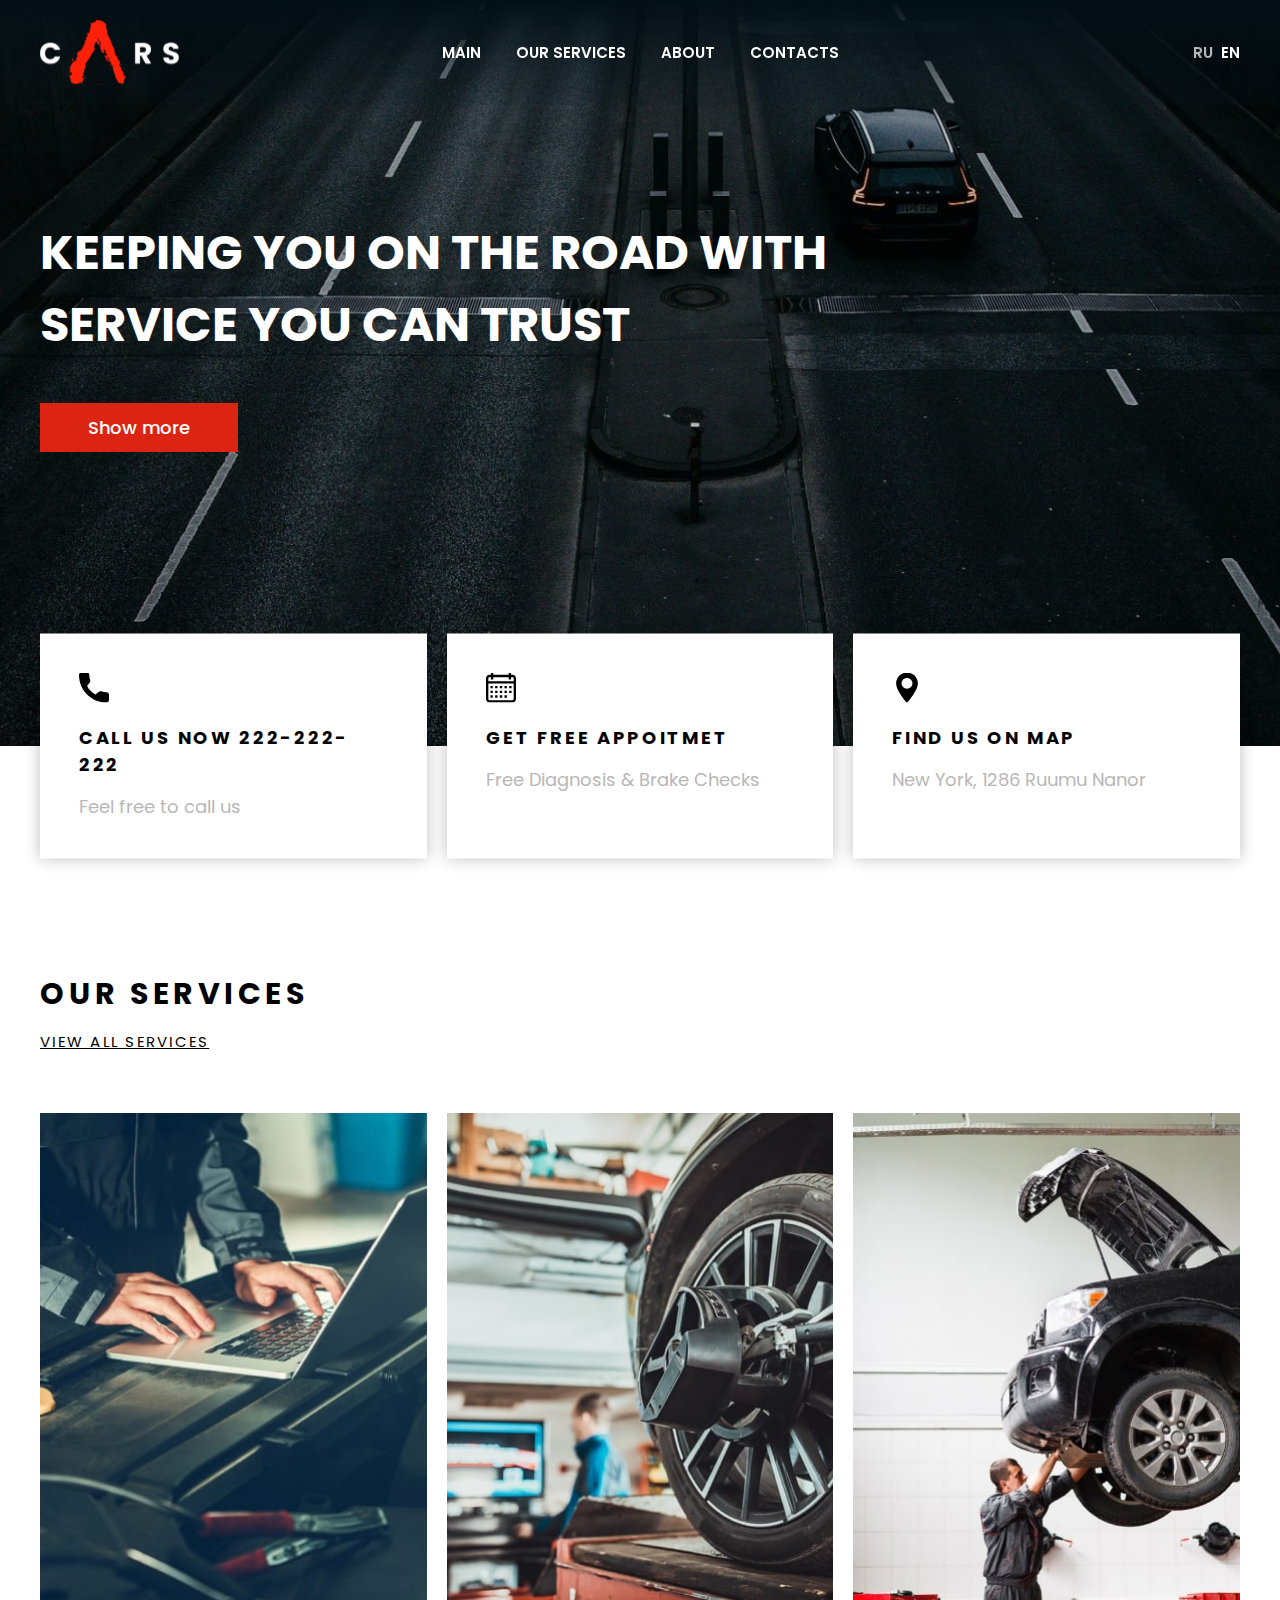
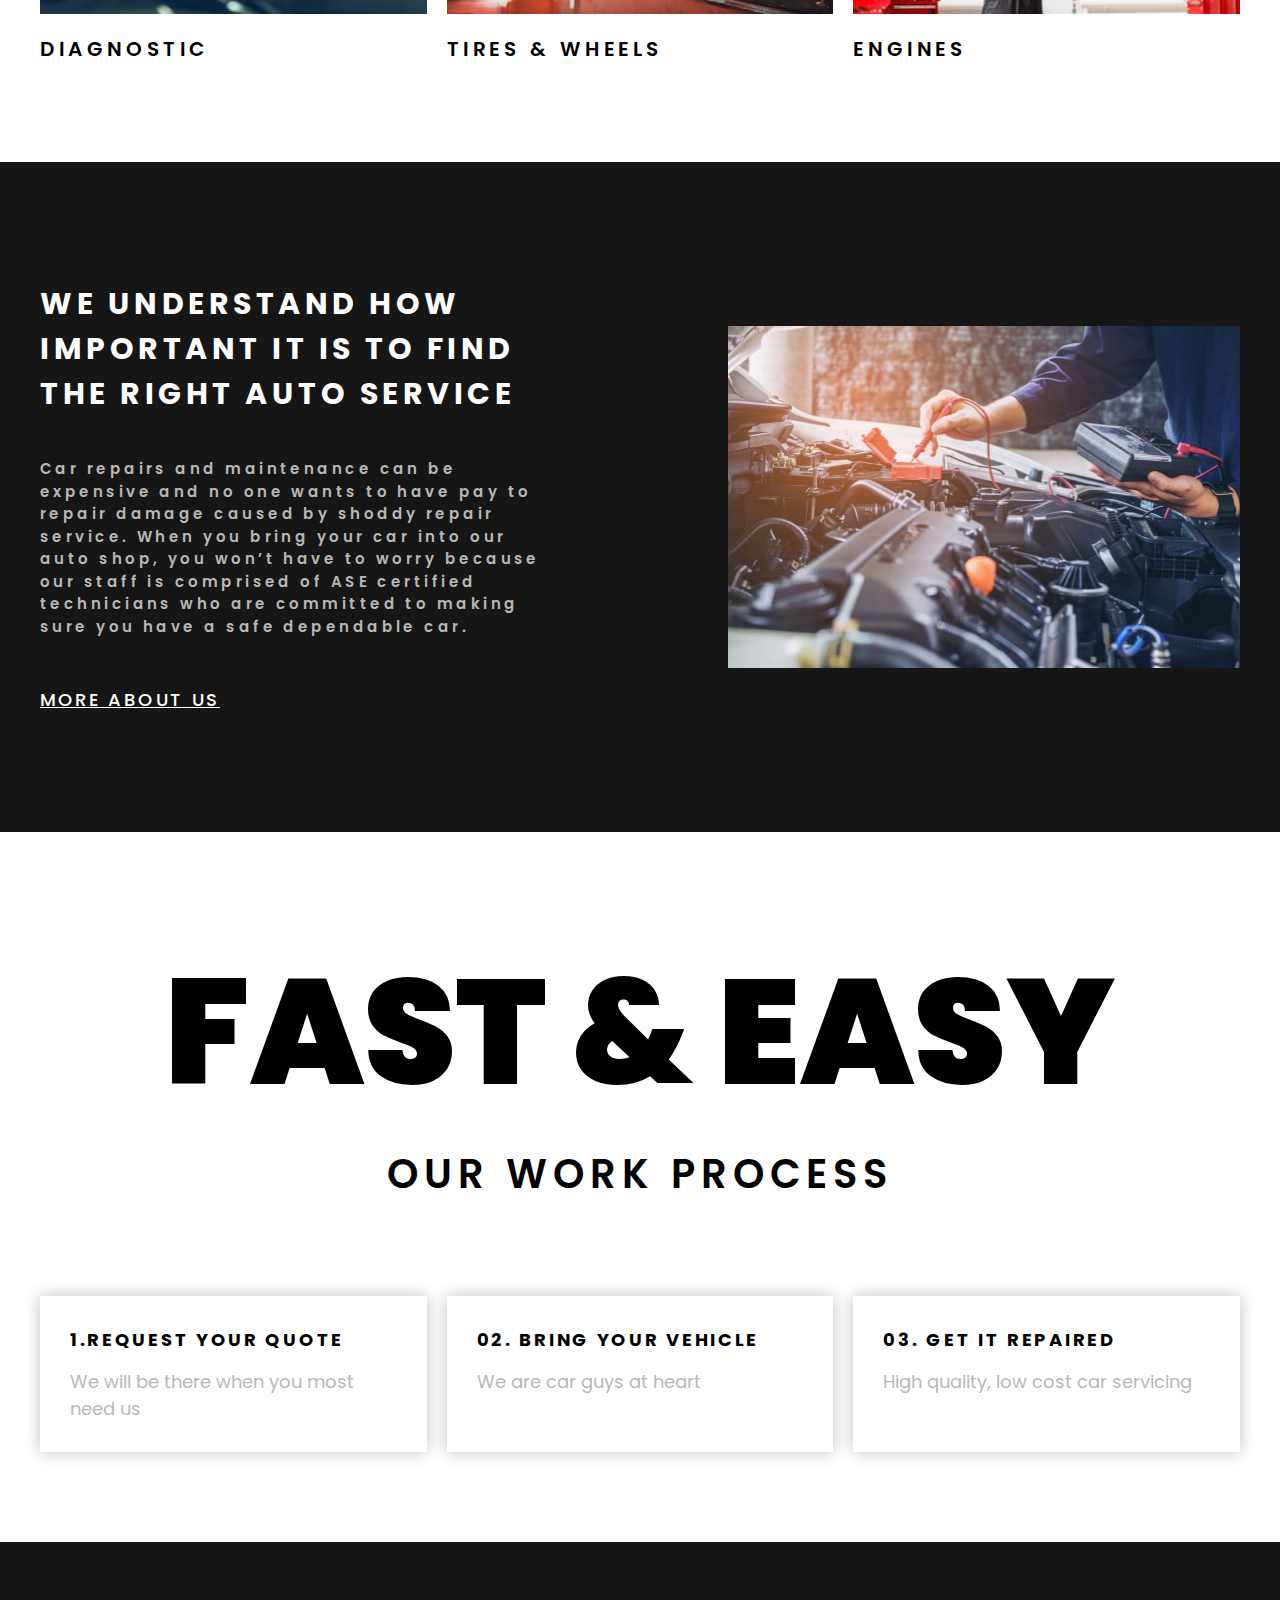
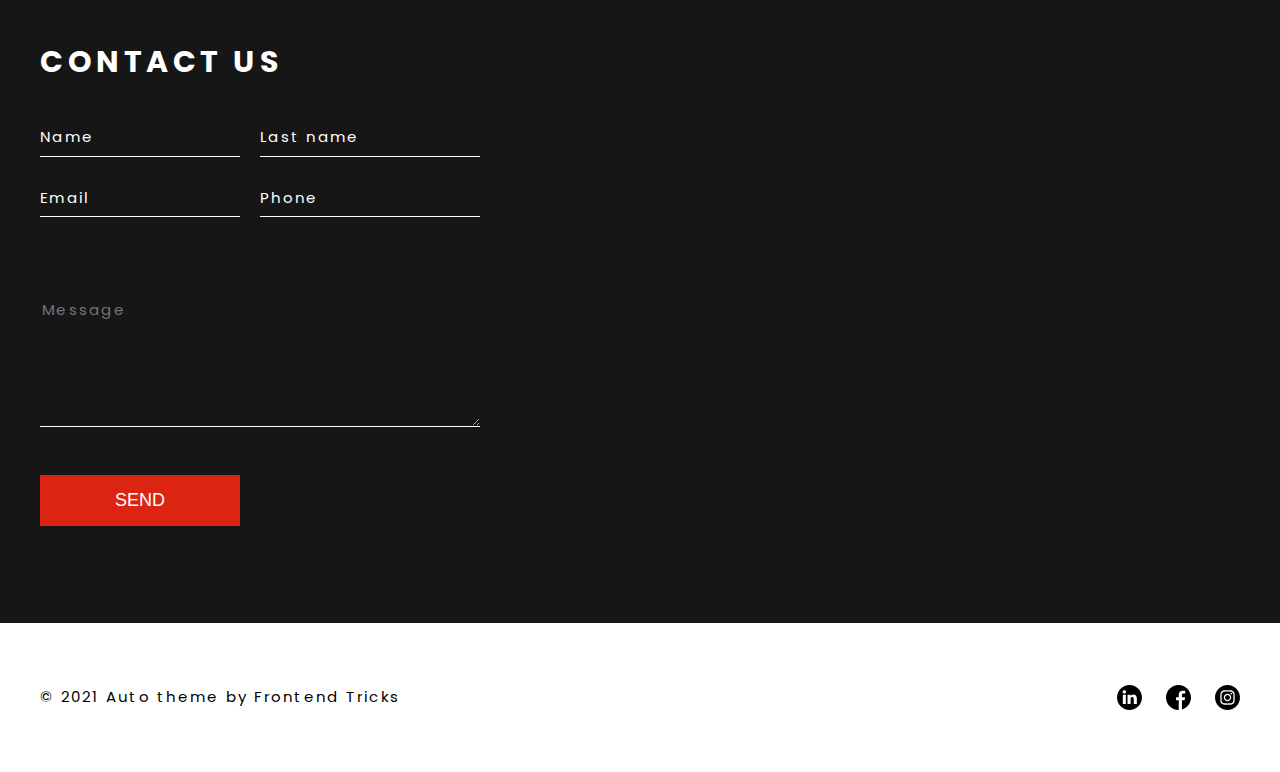
<file: index.html>
﻿<!DOCTYPE html><html lang=en><meta charset=UTF-8><meta content="IE=edge"http-equiv=X-UA-Compatible><meta content="width=device-width,initial-scale=1"name=viewport><link href=img/favicon/apple-touch-icon.png rel=apple-touch-icon sizes=180x180><link href=img/favicon/favicon-32x32.png rel=icon sizes=32x32 type=image/png><link href=img/favicon/favicon-16x16.png rel=icon sizes=16x16 type=image/png><link href=img/favicon/site.webmanifest rel=manifest><link href=img/favicon/safari-pinned-tab.svg rel=mask-icon color=#5bbad5><link href=img/favicon/favicon.ico rel="shortcut icon"><meta content=#2d89ef name=msapplication-TileColor><meta content=img/favicon/browserconfig.xml name=msapplication-config><meta content=#ffffff name=theme-color><title>CARS</title><link href=css/index.css rel=stylesheet><header class="header header-activ"><div class=wrapper><div class=header-wrapper><div class=header-img><a class=header-img-link href=/ ><img alt="KEEPING YOU ON THE ROAD WITH SERVICE YOU CAN TRUST"class=header-img-pic src=img/svg/logo.svg></a></div><nav class=header-nav><ul class=header-nav-menu><li class=header-nav-menu-item><a class="header-menu-item-link js-scroll"href=#main>Main</a><li class=header-nav-menu-item><a class="header-menu-item-link js-scroll"href=#our_services>Our services</a><li class=header-nav-menu-item><a class="header-menu-item-link js-scroll"href=#about>About</a><li class=header-nav-menu-item><a class="header-menu-item-link js-scroll"href=#contacts>Contacts</a></ul><div class=header-nav-close><span class=header-nav-close-line></span> <span class=header-nav-close-line></span></div></nav><div class=header-lang><ul class=header-lang-menu><li class=header-lang-menu-item><a class=header-lang-menu-item-link href=#5>ru</a><li class=header-lang-menu-item><a class="header-lang-menu-item-link lang-menu-item-link-activ"href=#6>en</a></ul></div><div class="burger header-burger"><span class="burger-line burger-line-first"></span> <span class="burger-line burger-line-second"></span> <span class="burger-line burger-line-third"></span></div></div></div></header><main class=main><div class=intro id=main><div class=wrapper><div class=intro-owerlay></div><div class=intro-content><h1 class=intro-title>Keeping you on the road with service you can trust</h1><a class=intro-show-more href=!#>Show more</a></div></div></div><div class=address><div class=wrapper><div class="cards address-cards"><div class="card address-cards-card"><div class=address-cards-item-img><img alt="CALL US NOW 222-222-222"class=address-cards-item-img-pic src=img/svg/call.svg></div><h3 class=address-cards-item-title>CALL US NOW 222-222-222</h3><p class=address-cards-item-desc>Feel free to call us</div><div class="card address-cards-card"><div class=address-cards-item-img><img alt="GET FREE APPOITMET"class=address-cards-item-img-pic src=img/svg/calendar.svg></div><h3 class=address-cards-item-title>GET FREE APPOITMET</h3><p class=address-cards-item-desc>Free Diagnosis & Brake Checks</div><div class="card address-cards-card"><div class=address-cards-item-img><img alt="FIND US ON MAP"class=address-cards-item-img-pic src=img/svg/maps-flags.svg></div><h3 class=address-cards-item-title>FIND US ON MAP</h3><p class=address-cards-item-desc>New York, 1286 Ruumu Nanor</div></div></div></div><section class=services id=our_services><div class=wrapper><h2 class=services-title>OUR SERVICES</h2><a class=services-view-all href=!#>VIEW ALL SERVICES</a><div class="cards services-cards"><div class="card services-cards-card"><div class=services-cards-card-miniature><div class=services-cards-card-miniature-img><img alt=DIAGNOSTIC class=services-cards-card-miniature-img-pic src=img/services_1-min.jpg></div><div class=services-cards-card-miniature-overlay><div class=services-cards-card-miniature-overlay-img><img alt=plus class=services-cards-card-miniature-overlay-img-pic src=img/svg/plus.svg></div><p class=services-cards-card-miniature-overlay-desc>ANNUAL CHECKUPS FROM YOUR PHYSICIAN KEEP YOU IN GOOD HEALTH</div></div><h3 class=services-cards-card-subtitle>DIAGNOSTIC</h3></div><div class="card services-cards-card"><div class=services-cards-card-miniature><div class=services-cards-card-miniature-img><img alt="TIRES & WHEELS"class=services-cards-card-miniature-img-pic src=img/services_2-min.jpg></div><div class=services-cards-card-miniature-overlay><div class=services-cards-card-miniature-overlay-img><img alt=plus class=services-cards-card-miniature-overlay-img-pic src=img/svg/plus.svg></div><p class=services-cards-card-miniature-overlay-desc>ANNUAL CHECKUPS FROM YOUR PHYSICIAN KEEP YOU IN GOOD HEALTH</div></div><h3 class=services-cards-card-subtitle>TIRES & WHEELS</h3></div><div class="card services-cards-card"><div class=services-cards-card-miniature><div class=services-cards-card-miniature-img><img alt=ENGINES class=services-cards-card-miniature-img-pic src=img/services_3-min.jpg></div><div class=services-cards-card-miniature-overlay><div class=services-cards-card-miniature-overlay-img><img alt=plus class=services-cards-card-miniature-overlay-img-pic src=img/svg/plus.svg></div><p class=services-cards-card-miniature-overlay-desc>ANNUAL CHECKUPS FROM YOUR PHYSICIAN KEEP YOU IN GOOD HEALTH</div></div><h3 class=services-cards-card-subtitle>ENGINES</h3></div></div></div></section><div class=understand id=about><div class=wrapper><div class=understand-wrap><div class=understand-content><h2 class=understand-content-title>WE UNDERSTAND HOW IMPORTANT IT IS TO FIND THE RIGHT AUTO SERVICE</h2><p class=understand-content-text>Car repairs and maintenance can be expensive and no one wants to have pay to repair damage caused by shoddy repair service. When you bring your car into our auto shop, you won’t have to worry because our staff is comprised of ASE certified technicians who are committed to making sure you have a safe dependable car.</p><a class=understand-content-more href=!#>MORE ABOUT US</a></div><div class=understand-img><img alt="WE UNDERSTAND HOW IMPORTANT IT IS TO FIND THE RIGHT AUTO SERVICE"class=understand-img-pic src=img/understand-min.jpg></div></div></div></div><section class=fast><div class=wrapper><h2 class=fast-title>FAST & EASY</h2><h3 class=fast-subtitle>our work process</h3><div class="cards fast-cards"><div class="card fast-cards-card"><h4 class=fast-cards-card-title>1.Request your quote</h4><p class=fast-cards-card-desc>We will be there when you most need us</div><div class="card fast-cards-card"><h4 class=fast-cards-card-title>02. BRING YOUR VEHICLE</h4><p class=fast-cards-card-desc>We are car guys at heart</div><div class="card fast-cards-card"><h4 class=fast-cards-card-title>03. GET IT REPAIRED</h4><p class=fast-cards-card-desc>High quality, low cost car servicing</div></div></div></section><section class=contact id=contacts><div class=wrapper><h2 class=contact-title>Contact us</h2><form class=contact-form><div class=contact-form-row><div class=contact-form-group><input class=contact-form-input id=name name=user_name placeholder=" "><label class=contact-form-label for=name>Name</label></div><div class="contact-form-group contact-form-group-nth"><input class=contact-form-input id=last-name name=user_last-name placeholder=" "><label class=contact-form-label for=last-name>Last name</label></div><div class=contact-form-group><input class=contact-form-input id=email name=user_email placeholder=" "type=email><label class=contact-form-label for=email>Email</label></div><div class="contact-form-group contact-form-group-nth"><input class=contact-form-input id=phone name=user_phone placeholder=" "type=tel><label class=contact-form-label for=phone>Phone</label></div></div><div class=contact-form-massage><textarea class=contact-form-textarea id=message name=user_message placeholder=Message></textarea></div><button class=contact-form-button type=submit>Send</button></form></div></section></main><footer class=footer><div class=wrapper><div class=footer-wrap><div class=footer-desc><p class=footer-desc-text>© 2021 Auto theme by Frontend Tricks</div><div class=footer-social-links><a class=footer-social-link href=!# target=_blank><img alt=linkedin class=footer-social-link-pic src=img/svg/linkedin.svg> </a><a class=footer-social-link href=!# target=_blank><img alt=facebook class=footer-social-link-pic src=img/svg/facebook.svg> </a><a class=footer-social-link href=!# target=_blank><img alt=instagram class=footer-social-link-pic src=img/svg/instagram.svg></a></div></div></div></footer><script src=js/index.js></script>
</file>
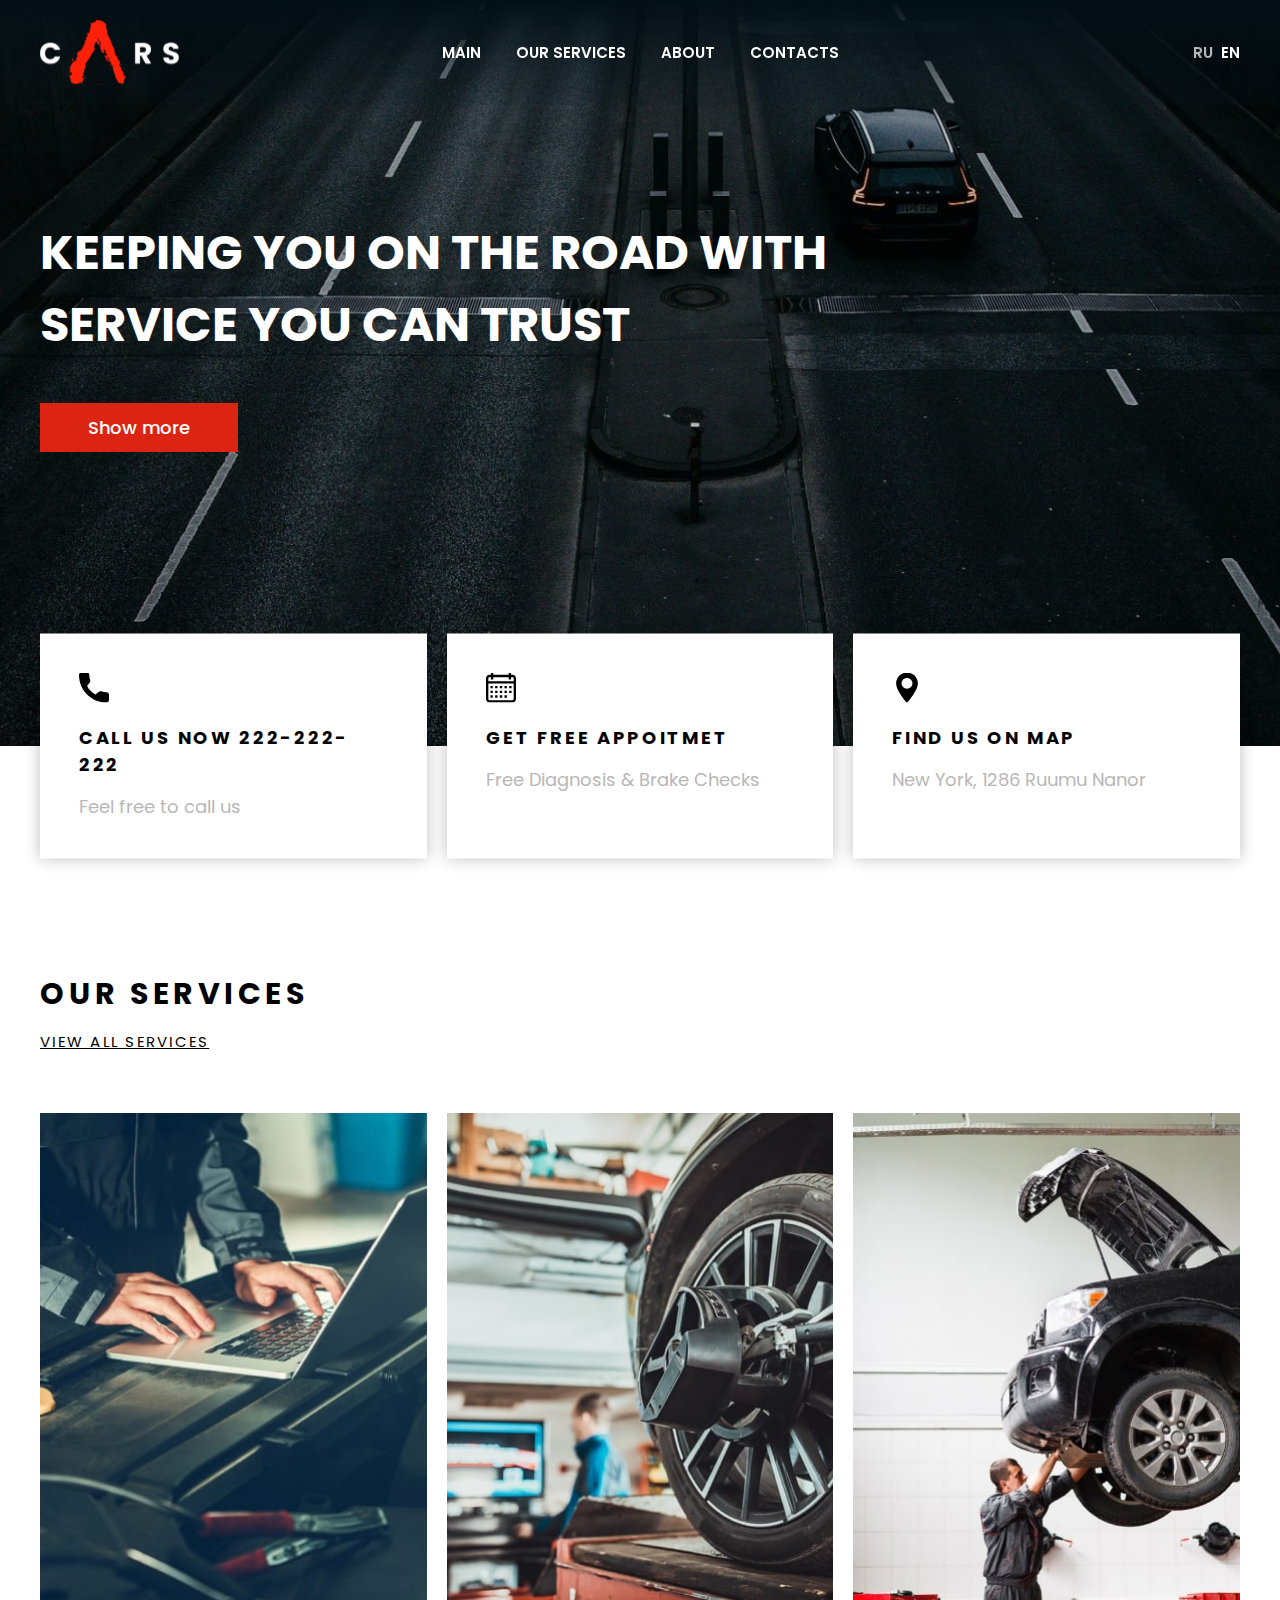
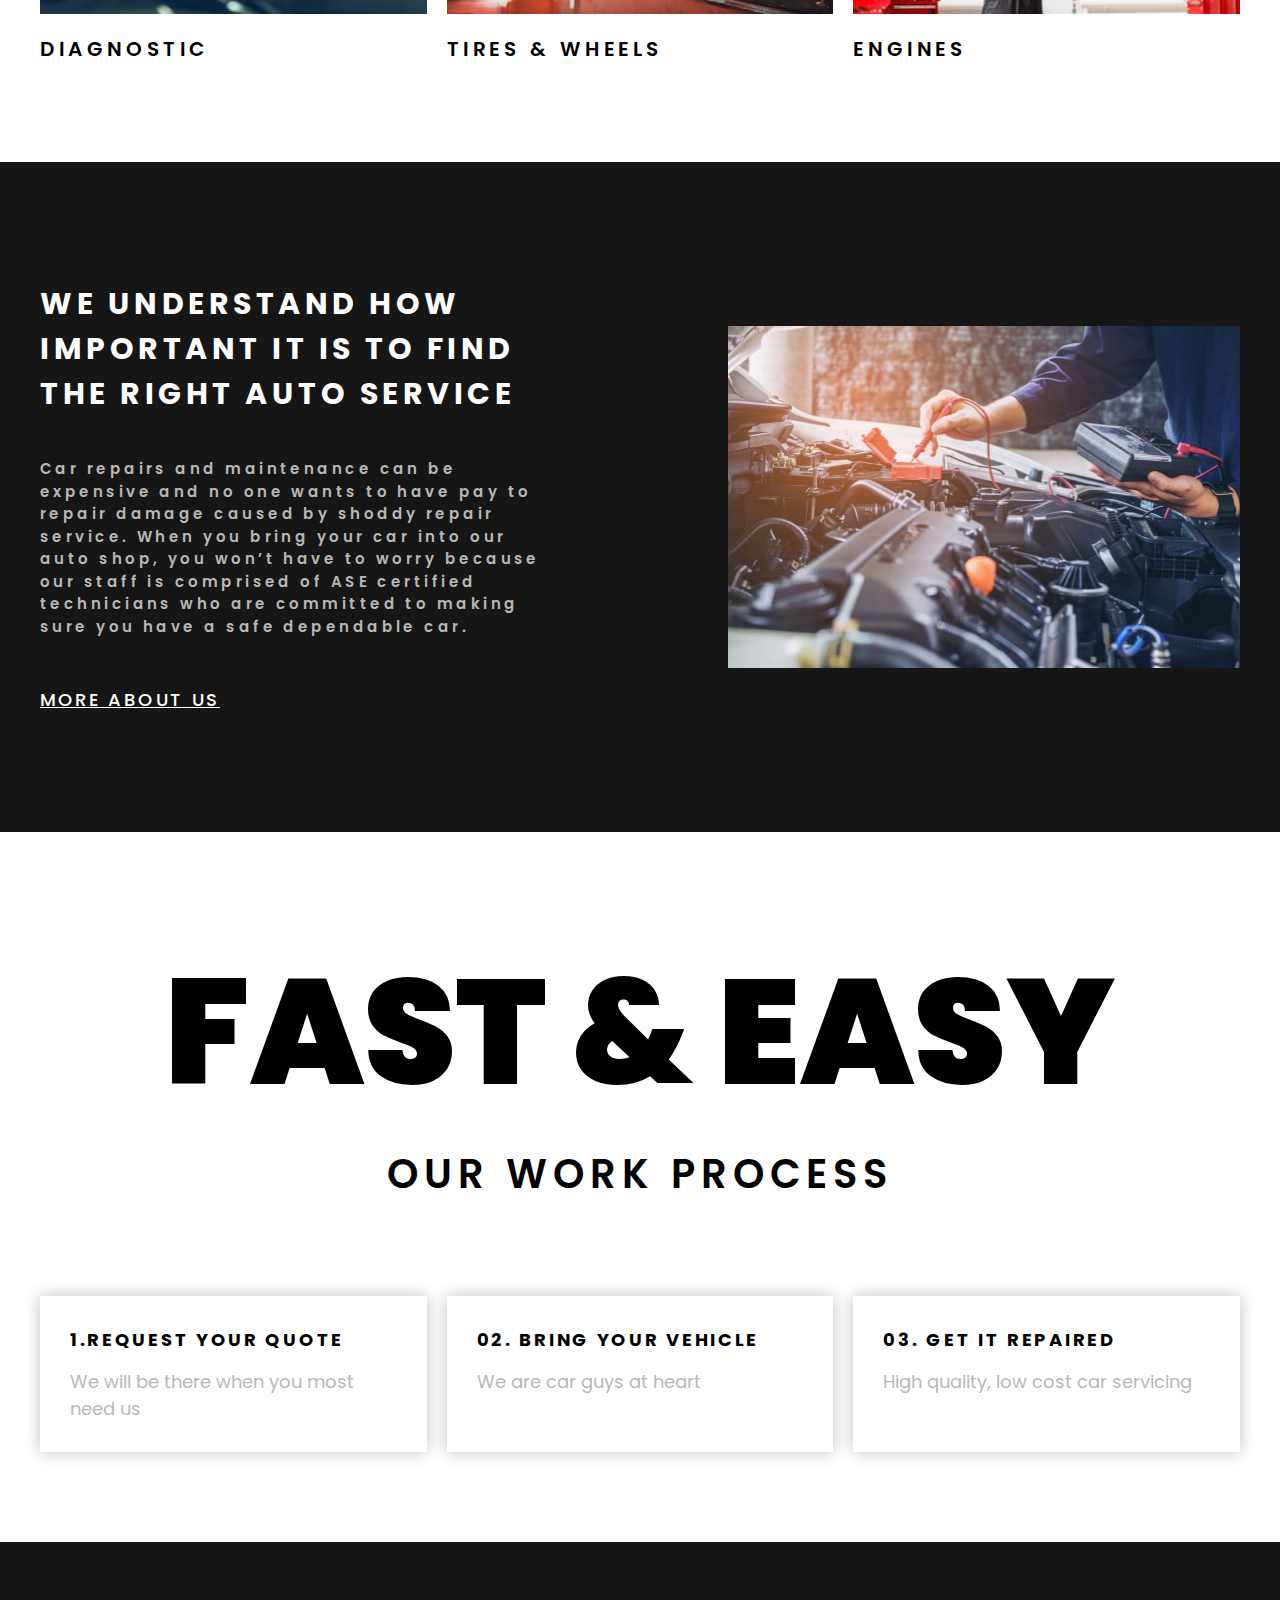
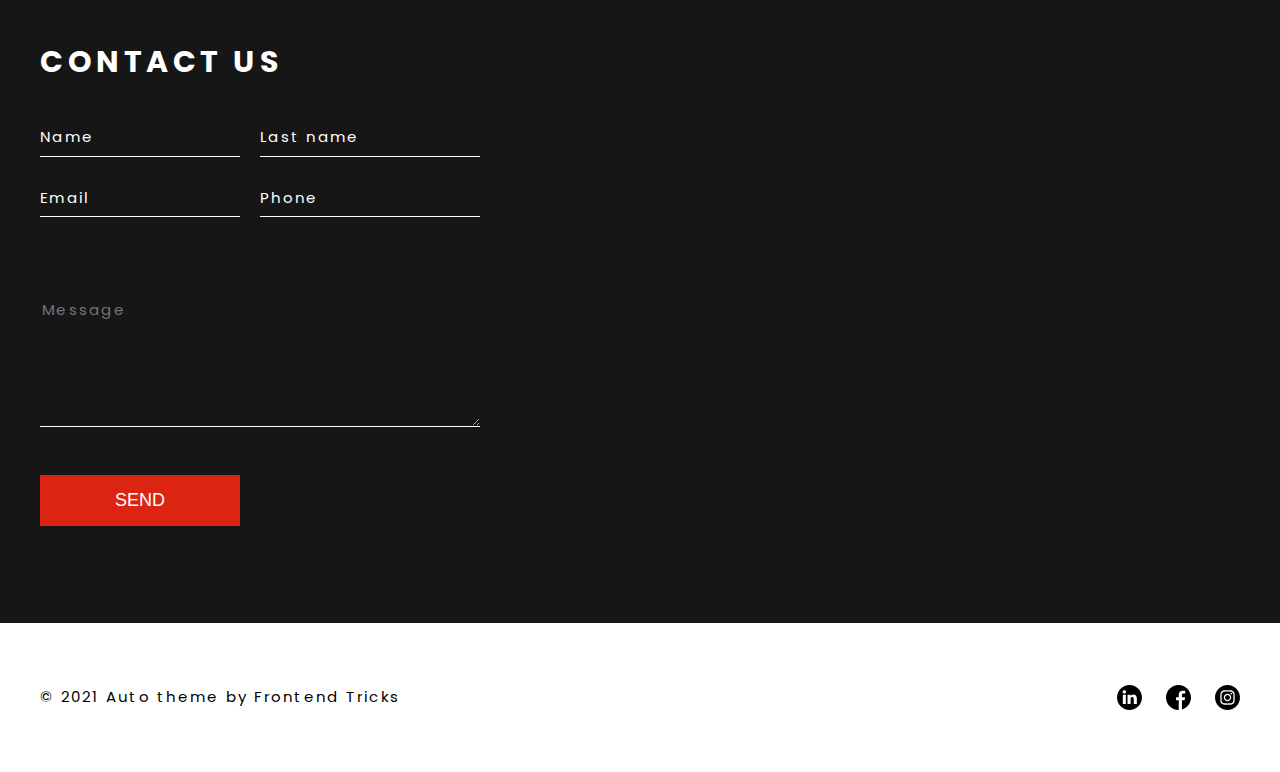
<file: main.html>
<!DOCTYPE html>
<html lang="en">
<head>
    <meta charset="UTF-8">
    <meta http-equiv="X-UA-Compatible" content="IE=edge">
    <meta name="viewport" content="width=device-width, initial-scale=1.0">
    <link rel="apple-touch-icon" sizes="180x180" href="img/favicon/apple-touch-icon.png">
    <link rel="icon" type="image/png" sizes="32x32" href="img/favicon/favicon-32x32.png">
    <link rel="icon" type="image/png" sizes="16x16" href="img/favicon/favicon-16x16.png">
    <link rel="manifest" href="img/favicon/site.webmanifest">
    <link rel="mask-icon" href="img/favicon/safari-pinned-tab.svg" color="#5bbad5">
    <link rel="shortcut icon" href="img/favicon/favicon.ico">
    <meta name="msapplication-TileColor" content="#2d89ef">
    <meta name="msapplication-config" content="img/favicon/browserconfig.xml">
    <meta name="theme-color" content="#ffffff">
    <title>CARS</title>
    <!-- <link rel="stylesheet" href="css/reset.css"> -->
    <!-- <link rel="stylesheet" href="css/fonts.css"> -->
    <!-- <link rel="stylesheet" href="css/main.css"> -->
    <!-- <link rel="stylesheet" href="css/media.css"> -->
    <link rel="stylesheet" href="css/index.css">
</head>
<body>
    <!-- * Header -->
    <header class="header header-activ">
        <div class="wrapper">
            <div class="header-wrapper">
                <div class="header-img">
                    <a href="/" class="header-img-link">
                        <img src="img/svg/logo.svg" alt="KEEPING YOU ON THE ROAD WITH SERVICE YOU CAN TRUST" class="header-img-pic">
                    </a>
                </div>
                <nav class="header-nav">
                    <ul class="header-nav-menu">
                        <li class="header-nav-menu-item">
                            <a href="#main" class="header-menu-item-link js-scroll">Main</a>
                        </li>
                        <li class="header-nav-menu-item">
                            <a href="#our_services" class="header-menu-item-link js-scroll">Our services</a>
                        </li>
                        <li class="header-nav-menu-item">
                            <a href="#about" class="header-menu-item-link js-scroll">About</a>
                        </li>
                        <li class="header-nav-menu-item">
                            <a href="#contacts" class="header-menu-item-link js-scroll">Contacts</a>
                        </li>
                    </ul>
                    <div class="header-nav-close">
                        <span class="header-nav-close-line"></span>
                        <span class="header-nav-close-line"></span>
                    </div>
                </nav>
                <div class="header-lang">
                    <ul class="header-lang-menu">
                        <li class="header-lang-menu-item">
                            <a href="#5" class="header-lang-menu-item-link">ru</a>
                        </li>
                        <li class="header-lang-menu-item">
                            <a href="#6" class="header-lang-menu-item-link lang-menu-item-link-activ">en</a>
                        </li>
                    </ul>
                </div>
                <div class="header-burger burger">
                    <span class="burger-line burger-line-first"></span>
                    <span class="burger-line burger-line-second"></span>
                    <span class="burger-line burger-line-third"></span>
                </div>
            </div>
        </div>
    </header>
    <!-- * Main -->
    <main class="main">
        <!-- * Intro -->
        <div id="main" class="intro">
            <div class="wrapper">
                <div class="intro-owerlay"></div>
                <div class="intro-content">
                    <h1 class="intro-title">Keeping you on the road with 
                        service you can trust
                    </h1>
                    <a href="!#" class="intro-show-more">Show more</a>
                </div>
            </div>
        </div>
        <!-- * Address -->
        <div class="address">
            <div class="wrapper">
                <div class="address-cards cards">
                    <div class="address-cards-card card">
                        <div class="address-cards-item-img">
                            <img src="img/svg/call.svg" alt="CALL US NOW 222-222-222" class="address-cards-item-img-pic">
                        </div>
                        <h3 class="address-cards-item-title">CALL US NOW 222-222-222</h3>
                        <p class="address-cards-item-desc">Feel free to call us</p>
                    </div>
                    <div class="address-cards-card card">
                        <div class="address-cards-item-img">
                            <img src="img/svg/calendar.svg" alt="GET FREE APPOITMET" class="address-cards-item-img-pic">
                        </div>
                        <h3 class="address-cards-item-title">GET FREE APPOITMET</h3>
                        <p class="address-cards-item-desc">Free Diagnosis & Brake Checks</p>
                    </div>
                    <div class="address-cards-card card">
                        <div class="address-cards-item-img">
                            <img src="img/svg/maps-flags.svg" alt="FIND US ON MAP" class="address-cards-item-img-pic">
                        </div>
                        <h3 class="address-cards-item-title">FIND US ON MAP</h3>
                        <p class="address-cards-item-desc">New York, 1286 Ruumu Nanor</p>
                    </div>
                </div>
            </div>
        </div>
        <!-- * Services -->
        <section id="our_services" class="services">
            <div class="wrapper">
                <h2 class="services-title">OUR SERVICES</h2>
                <a href="!#" class="services-view-all">VIEW ALL SERVICES</a>
                <div class="services-cards cards">

                    <div class="services-cards-card card">
                        <div class="services-cards-card-miniature">
                            <div class="services-cards-card-miniature-img">
                                <img src="img/services_1-min.jpg" alt="DIAGNOSTIC" class="services-cards-card-miniature-img-pic">
                            </div>
                            <div class="services-cards-card-miniature-overlay">
                                <div class="services-cards-card-miniature-overlay-img">
                                    <img src="img/svg/plus.svg" alt="plus" class="services-cards-card-miniature-overlay-img-pic">
                                </div>
                                <p class="services-cards-card-miniature-overlay-desc">ANNUAL CHECKUPS FROM YOUR PHYSICIAN KEEP YOU IN GOOD HEALTH</p>
                            </div>
                        </div>
                        <h3 class="services-cards-card-subtitle">DIAGNOSTIC</h3>
                    </div>

                    <div class="services-cards-card card">
                        <div class="services-cards-card-miniature">
                            <div class="services-cards-card-miniature-img">
                                <img src="img/services_2-min.jpg" alt="TIRES & WHEELS" class="services-cards-card-miniature-img-pic">
                            </div>
                            <div class="services-cards-card-miniature-overlay">
                                <div class="services-cards-card-miniature-overlay-img">
                                    <img src="img/svg/plus.svg" alt="plus" class="services-cards-card-miniature-overlay-img-pic">
                                </div>
                                <p class="services-cards-card-miniature-overlay-desc">ANNUAL CHECKUPS FROM YOUR PHYSICIAN KEEP YOU IN GOOD HEALTH</p>
                            </div>
                        </div>
                        <h3 class="services-cards-card-subtitle">TIRES & WHEELS</h3>
                    </div>

                    <div class="services-cards-card card">
                        <div class="services-cards-card-miniature">
                            <div class="services-cards-card-miniature-img">
                                <img src="img/services_3-min.jpg" alt="ENGINES" class="services-cards-card-miniature-img-pic">
                            </div>
                            <div class="services-cards-card-miniature-overlay">
                                <div class="services-cards-card-miniature-overlay-img">
                                    <img src="img/svg/plus.svg" alt="plus" class="services-cards-card-miniature-overlay-img-pic">
                                </div>
                                <p class="services-cards-card-miniature-overlay-desc">ANNUAL CHECKUPS FROM YOUR PHYSICIAN KEEP YOU IN GOOD HEALTH</p>
                            </div>
                        </div>
                        <h3 class="services-cards-card-subtitle">ENGINES</h3>
                    </div>

                </div>
            </div>
        </section>
        <!-- * Understand -->
        <div id="about" class="understand">
            <div class="wrapper">
                <div class="understand-wrap">
                    <div class="understand-content">
                        <h2 class="understand-content-title">WE UNDERSTAND HOW IMPORTANT IT IS TO FIND THE RIGHT AUTO SERVICE</h2>
                        <p class="understand-content-text">Car repairs and maintenance can be expensive and no one wants to have pay to repair damage caused by shoddy repair service. When you bring your car into our auto shop, you won’t have to worry because our staff is comprised of ASE certified technicians who are committed to making sure you have a safe dependable car.
                        </p>
                        <a href="!#" class="understand-content-more">MORE ABOUT US</a>
                    </div>
                    <div class="understand-img">
                        <img src="img/understand-min.jpg" alt="WE UNDERSTAND HOW IMPORTANT IT IS TO FIND THE RIGHT AUTO SERVICE" class="understand-img-pic">
                    </div>
                </div>
            </div>
        </div>
        <!-- * Fast -->
        <section class="fast">
            <div class="wrapper">
                <h2 class="fast-title">FAST & EASY</h2>
                <h3 class="fast-subtitle">our work process</h3>
                <div class="fast-cards cards">
                    <div class="fast-cards-card card">
                        <h4 class="fast-cards-card-title">1.Request your quote</h4>
                        <p class="fast-cards-card-desc">We will be there when you most need us</p>
                    </div>
                    <div class="fast-cards-card card">
                        <h4 class="fast-cards-card-title">02. BRING YOUR VEHICLE</h4>
                        <p class="fast-cards-card-desc">We are car guys at heart</p>
                    </div>
                    <div class="fast-cards-card card">
                        <h4 class="fast-cards-card-title">03. GET IT REPAIRED</h4>
                        <p class="fast-cards-card-desc">High quality, low cost car servicing</p>
                    </div>
                </div>
            </div>
        </section>
        <!-- * Contact -->
        <section id="contacts" class="contact">
            <div class="wrapper">
                <h2 class="contact-title">Contact us</h2>
                <form class="contact-form">
                    <div class="contact-form-row">
                        <div class="contact-form-group">
                            <input id="name" name="user_name" class="contact-form-input" type="text" placeholder=" ">
                            <label for="name" class="contact-form-label">Name</label>
                        </div>
                        <div class="contact-form-group contact-form-group-nth">
                            <input id="last-name" name="user_last-name" class="contact-form-input" type="text" placeholder=" ">
                            <label for="last-name" class="contact-form-label">Last name</label>
                        </div>
                        <div class="contact-form-group">
                            <input id="email" name="user_email" class="contact-form-input" type="email" placeholder=" ">
                            <label for="email" class="contact-form-label">Email</label>
                        </div>
                        <div class="contact-form-group contact-form-group-nth">
                            <input id="phone" name="user_phone" class="contact-form-input" type="tel" placeholder=" ">
                            <label for="phone" class="contact-form-label">Phone</label>
                        </div>
                    </div>
                    <div class="contact-form-massage">
                        <textarea id="message" class="contact-form-textarea" name="user_message" placeholder="Message"></textarea>
                    </div>
                    <button type="submit" class="contact-form-button">Send</button>
                </form>
            </div>
        </section>
    </main>
    <!-- * Footer -->
    <footer class="footer">
        <div class="wrapper">
            <div class="footer-wrap">
                <div class="footer-desc">
                    <p class="footer-desc-text">© 2021 Auto theme by Frontend Tricks</p>
                </div>
                <div class="footer-social-links">
                    <a href="!#" target="_blank" class="footer-social-link">
                        <img src="img/svg/linkedin.svg" alt="linkedin" class="footer-social-link-pic">
                    </a>
                    <a href="!#" target="_blank" class="footer-social-link">
                        <img src="img/svg/facebook.svg" alt="facebook" class="footer-social-link-pic">
                    </a>
                    <a href="!#" target="_blank" class="footer-social-link">
                        <img src="img/svg/instagram.svg" alt="instagram" class="footer-social-link-pic">
                    </a>
                </div>
            </div>
        </div>
    </footer>
    <!-- <script src="js/main.js"></script> -->
    <script src="js/index.js"></script>
</body>
</html>
</file>
<file: css/fonts.css>
/* poppins-regular - latin */
@font-face {
    font-family: 'Poppins';
    font-style: normal;
    font-weight: 400;
    src: url('../fonts/poppins-v20-latin-regular.eot'); /* IE9 Compat Modes */
    src: local(''),
         url('../fonts/poppins-v20-latin-regular.eot?#iefix') format('embedded-opentype'), /* IE6-IE8 */
         url('../fonts/poppins-v20-latin-regular.woff2') format('woff2'), /* Super Modern Browsers */
         url('../fonts/poppins-v20-latin-regular.woff') format('woff'), /* Modern Browsers */
         url('../fonts/poppins-v20-latin-regular.ttf') format('truetype'), /* Safari, Android, iOS */
         url('../fonts/poppins-v20-latin-regular.svg#Poppins') format('svg'); /* Legacy iOS */
}
/* poppins-500 - latin */
@font-face {
    font-family: 'Poppins';
    font-style: normal;
    font-weight: 500;
    src: url('../fonts/poppins-v20-latin-500.eot'); /* IE9 Compat Modes */
    src: local(''),
         url('../fonts/poppins-v20-latin-500.eot?#iefix') format('embedded-opentype'), /* IE6-IE8 */
         url('../fonts/poppins-v20-latin-500.woff2') format('woff2'), /* Super Modern Browsers */
         url('../fonts/poppins-v20-latin-500.woff') format('woff'), /* Modern Browsers */
         url('../fonts/poppins-v20-latin-500.ttf') format('truetype'), /* Safari, Android, iOS */
         url('../fonts/poppins-v20-latin-500.svg#Poppins') format('svg'); /* Legacy iOS */
}
/* poppins-600 - latin */
@font-face {
    font-family: 'Poppins';
    font-style: normal;
    font-weight: 600;
    src: url('../fonts/poppins-v20-latin-600.eot'); /* IE9 Compat Modes */
    src: local(''),
         url('../fonts/poppins-v20-latin-600.eot?#iefix') format('embedded-opentype'), /* IE6-IE8 */
         url('../fonts/poppins-v20-latin-600.woff2') format('woff2'), /* Super Modern Browsers */
         url('../fonts/poppins-v20-latin-600.woff') format('woff'), /* Modern Browsers */
         url('../fonts/poppins-v20-latin-600.ttf') format('truetype'), /* Safari, Android, iOS */
         url('../fonts/poppins-v20-latin-600.svg#Poppins') format('svg'); /* Legacy iOS */
}
/* poppins-700 - latin */
@font-face {
    font-family: 'Poppins';
    font-style: normal;
    font-weight: 700;
    src: url('../fonts/poppins-v20-latin-700.eot'); /* IE9 Compat Modes */
    src: local(''),
         url('../fonts/poppins-v20-latin-700.eot?#iefix') format('embedded-opentype'), /* IE6-IE8 */
         url('../fonts/poppins-v20-latin-700.woff2') format('woff2'), /* Super Modern Browsers */
         url('../fonts/poppins-v20-latin-700.woff') format('woff'), /* Modern Browsers */
         url('../fonts/poppins-v20-latin-700.ttf') format('truetype'), /* Safari, Android, iOS */
         url('../fonts/poppins-v20-latin-700.svg#Poppins') format('svg'); /* Legacy iOS */
}
/* poppins-900 - latin */
@font-face {
    font-family: 'Poppins';
    font-style: normal;
    font-weight: 900;
    src: url('../fonts/poppins-v20-latin-900.eot'); /* IE9 Compat Modes */
    src: local(''),
         url('../fonts/poppins-v20-latin-900.eot?#iefix') format('embedded-opentype'), /* IE6-IE8 */
         url('../fonts/poppins-v20-latin-900.woff2') format('woff2'), /* Super Modern Browsers */
         url('../fonts/poppins-v20-latin-900.woff') format('woff'), /* Modern Browsers */
         url('../fonts/poppins-v20-latin-900.ttf') format('truetype'), /* Safari, Android, iOS */
         url('../fonts/poppins-v20-latin-900.svg#Poppins') format('svg'); /* Legacy iOS */
}
</file>
<file: css/main.css>
/* * General */
html{
    box-sizing: border-box;
}
*, *::before, *::after{
    box-sizing: inherit;
}
body{
    font-family: 'Poppins';
    font-size: 15px;
    font-weight: 400;
    font-style: normal;
    line-height: 1.2;
    color: #000;
}

.wrapper{
    max-width: 1230px;
    margin: 0 auto;
    padding: 0 15px;
}

.cards{
    display: grid;
    grid-template-columns: repeat(3, 1fr);
    column-gap: 20px;
}

.card{
    grid-column: span 1;
}

/* * Header */

.header{
    position: fixed;
    top: 0;
    left: 0;
    width: 100%;
    z-index: 5;
    transition: .2s all;
    padding-bottom: 20px;
}
.header-activ{
    background: linear-gradient(#030f16, #0e1d2820);
}
.header-wrapper{
    width: 100%;
    display: flex;
    flex-wrap: wrap;
    align-items: center;
    justify-content: space-between;
    padding-top: 20px;
}
.header-img{
    width: 20%;
}
.header-img-pic{
    height: 65px;
}
.header-nav{
    width: 60%;
}
.header-nav-menu{
    display: flex;
    flex-wrap: wrap;
    justify-content: center;
}
.header-nav-menu-item{
    margin-right: 35px;
}
.header-nav-menu-item:last-child{
    margin-right: 0;
}
.header-menu-item-link{
    font-weight: 600;
    font-size: 15px;
    line-height: 22px;
    text-transform: uppercase;
    color: #FFFFFF;
    text-decoration: none;
    border-bottom: 2px solid #ffffff00;
    transition: .2s all;
}
.header-menu-item-link:hover, .header-menu-item-link:focus, .header-menu-item-link:active{
    border-bottom: 2px solid #FFFFFF;
}
.header-lang{
    width: 20%;
}
.header-lang-menu{
    display: flex;
    flex-wrap: wrap;
    justify-content: flex-end;
}
.header-lang-menu-item{
    margin-right: 8px;
}
.header-lang-menu-item:last-child{
    margin-right: 0;
}
.header-lang-menu-item-link{
    font-weight: 600;
    font-size: 15px;
    line-height: 22px;
    text-transform: uppercase;
    color: #B7B7B7;
    text-decoration: none;
}
.header-lang-menu-item-link:hover, .header-lang-menu-item-link:focus, .header-lang-menu-item-link:active{
    color: #FFFFFF;
}
.lang-menu-item-link-activ{
    color: #FFFFFF;
}
.header-burger{
    display: none;
    width: 30px;
    height: 25px;
    position: relative;
}
.burger-line{
    display: block;
    width: 100%;
    height: 3px;
    background: #fff;
    border-radius: 2px;
    position: absolute;
    left: 0;
}
.burger-line-first{
    top: 0;
}
.burger-line-second{
    top: 50%;
    transform: translateY(-50%);
}
.burger-line-third{
    bottom: 0;
}

/* * Intro */

.intro{
    width: 100%;
    background: url(../img/intro-min.jpg) center no-repeat;
    background-size: cover;
    padding-top: 217px;
    padding-bottom: 305px;
    position: relative;
}
.intro-owerlay{
    position: absolute;
    content: '';
    width: 100%;
    height: 100%;
    top: 0;
    left: 0;
    background: rgba(0, 0, 0, 0.2);
    z-index: 2;
}
.intro-content{
    position: relative;
    z-index: 3;
}
.intro-title{
    max-width: 791px;
    font-weight: 700;
    font-size: 48px;
    line-height: 150%;
    text-transform: uppercase;
    color: #FFFFFF;
    margin-bottom: 53px;
}
.intro-show-more{
    font-weight: 500;
    font-size: 18px;
    line-height: 150%;
    color: #FFFFFF;
    text-decoration: none;
    background: #DB2512;
    padding: 12px 48px;
    transition: .2s all;
}
.intro-show-more:hover, .intro-show-more:active, .intro-show-more:focus{
    background: #f13b29;
}

/* * Address */
.address{
    transform: translateY(-50%);
    position: relative;
    z-index: 3;
}
.address-cards-card{
    padding: 39px;
    background: #fff;
    box-shadow: 0px 0px 15px rgba(0, 0, 0, 0.25);
}
.address-cards-item-img{
    width: 30px;
    height: 30px;
    margin-bottom: 21px;
}
.address-cards-item-img-pic{
    width: 100%;
    height: 100%;
}
.address-cards-item-title{
    font-weight: 700;
    font-size: 18px;
    line-height: 150%;
    letter-spacing: 0.15em;
    text-transform: uppercase;
    margin-bottom: 15px;
}
.address-cards-item-desc{
    font-weight: 400;
    font-size: 18px;
    line-height: 150%;
    color: #B7B7B7;
}

/* * Services */
.services{
    margin-bottom: 98px;
}
.services-title{
    font-weight: 700;
    font-size: 30px;
    line-height: 150%;
    letter-spacing: 0.15em;
    text-transform: uppercase;
    margin-bottom: 15px;
}
.services-view-all{
    display: inline-block;
    font-weight: 400;
    font-size: 15px;
    line-height: 22px;
    letter-spacing: 0.15em;
    text-decoration-line: underline;
    color: #000;
    margin-bottom: 60px;
}
.services-cards-card-miniature{
    margin-bottom: 21px;
    position: relative;
}
.services-cards-card-miniature-img{
    width: 100%;
    max-height: 500px;
}
.services-cards-card-miniature-img-pic{
    width: 100%;
    object-fit: cover;
}
.services-cards-card-miniature-overlay{
    position: absolute;
    top: 0;
    left: 0;
    width: 100%;
    height: 100%;
    background: rgba(0, 0, 0, 0.7);
    opacity: 0;
    transition: .2s all;
}
.services-cards-card-miniature-overlay:hover{
    opacity: 1;
}
.services-cards-card-miniature-img{
    width: 100%;
    height: 100%;
    position: relative;
}
.services-cards-card-miniature-overlay-img-pic{
    position: absolute;
    top: 50%;
    left: 50%;
    transform: translate(-50%, -50%);
    background: #DB2512;
    padding: 40px;
    border-radius: 50%;
    cursor: pointer;
}
.services-cards-card-miniature-overlay-desc{
    position: absolute;
    bottom: 32px;
    left: 29px;
    max-width: 269px;
    font-weight: 600;
    font-size: 18px;
    line-height: 150%;
    letter-spacing: 0.23em;
    text-transform: uppercase;
    color: #FFFFFF;
}
.services-cards-card-subtitle{
    font-weight: 600;
    font-size: 20px;
    line-height: 150%;
    letter-spacing: 0.23em;
    text-transform: uppercase;
}

/* * Undersand */
.understand{
    width: 100%;
    background: #171616;
    
}
.understand-wrap{
    display: grid;
    grid-template-columns: repeat(2, 1fr);
    column-gap: 30px;
    padding: 119px 0;
}
.understand-content{
    max-width: 506px;
    grid-column: span 1;
}
.understand-content-title{
    font-weight: 700;
    font-size: 30px;
    line-height: 150%;
    letter-spacing: 0.15em;
    text-transform: uppercase;
    color: #FFFFFF;
    margin-bottom: 42px;
}
.understand-content-text{
    font-weight: 600;
    font-size: 15px;
    line-height: 150%;
    letter-spacing: 0.23em;
    color: #B7B7B7;
    margin-bottom: 48px;
}
.understand-content-more{
    font-weight: 500;
    font-size: 18px;
    line-height: 150%;
    letter-spacing: 0.15em;
    text-decoration-line: underline;
    text-transform: uppercase;
    color: #FFFFFF;
}
.understand-img{
    grid-column: span 1;
    align-self: center;
    justify-self: end;
    max-width: 512px;
    max-height: 342px;
}
.understand-img-pic{
    width: 100%;
    height: auto;
}

/* * Fast */

.fast{
    padding: 90px 0;
}
.fast-title{
    text-align: center;
    font-weight: 900;
    font-size: 148px;
    line-height: 150%;
    text-transform: uppercase;
}
.fast-subtitle{
    text-align: center;
    font-weight: 600;
    font-size: 40px;
    line-height: 150%;
    letter-spacing: 0.15em;
    text-transform: uppercase;
    margin-bottom: 92px;
}
.fast-cards-card{
    padding: 30px;
    background: #fff;
    box-shadow: 0px 0px 15px rgb(0 0 0 / 25%);
}
.fast-cards-card-title{
    font-weight: 700;
    font-size: 18px;
    line-height: 150%;
    letter-spacing: 0.15em;
    text-transform: uppercase;
    margin-bottom: 15px;
}
.fast-cards-card-desc{
    font-weight: 400;
    font-size: 18px;
    line-height: 150%;
    color: #B7B7B7;
}

/* * Contact */

.contact{
    width: 100%;
    padding: 97px 0;
    background: #171616;
}
.contact-title{
    font-weight: 700;
    font-size: 30px;
    line-height: 150%;
    letter-spacing: 0.15em;
    text-transform: uppercase;
    color: #FFFFFF;
    margin-bottom: 47px;
}
.contact-form{
    max-width: 440px;
}
.contact-form-row{
    display: flex;
    flex-wrap: wrap;
    margin-bottom: 45px;
    width: 100%;
}
.contact-form-group{
    width: 50%;
    position: relative;
    padding-right: 20px;
    margin-bottom: 35px;
}
.contact-form-group-nth{
    padding-right: 0;
}
.contact-form-input{
    width: 100%;
    border: 0;
    border-bottom: 1px solid #fff;
    background: transparent;
    padding-bottom: 0 0 9px 0;
    color: #fff;
    font-family: inherit;
    font-weight: 400;
    font-size: 15px;
    line-height: 150%;
    letter-spacing: 0.15em;
}
.contact-form-input:focus + .contact-form-label{
    transform: translateY(-23px);
    font-size: 12px;
}
.contact-form-input:not(:placeholder-shown) + .contact-form-label{
    transform: translateY(-23px);
    font-size: 12px;
}
.contact-form-label{
    position: absolute;
    bottom: 8px;
    left: 0;
    font-family: 'Poppins';
    font-style: normal;
    font-weight: 400;
    font-size: 15px;
    line-height: 150%;
    letter-spacing: 0.15em;
    color: #FFFFFF;
    transition: .2s all;
}
.contact-form-massage{
    margin-bottom: 48px;
}
.contact-form-textarea{
    width: 100%;
    min-height: 130px;
    border: 0;
    border-bottom: 1px solid #fff;
    background: transparent;
    /* padding-bottom: 9px; */
    color: #fff;
    font-family: inherit;
    font-weight: 400;
    font-size: 15px;
    line-height: 150%;
    letter-spacing: 0.15em;
    resize: vertical;
}
.contact-form-button{
    font-weight: 500;
    font-size: 18px;
    line-height: 150%;
    color: #FFFFFF;
    text-decoration: none;
    background: #DB2512;
    padding: 12px 75px;
    transition: .2s all;
    border: 0;
    text-transform: uppercase;
}
.contact-form-button:hover, .contact-form-button:active, .contact-form-button:focus{
    background: #f13b29;
}

/* * Footer */

.footer-wrap{
    display: flex;
    flex-wrap: wrap;
    align-items: center;
    justify-content: space-between;
    padding: 62px 0;
}
.footer-desc-text{
    font-weight: 400;
    font-size: 15px;
    line-height: 150%;
    letter-spacing: 0.15em;
}
.footer-social-link{
    text-decoration: none;
    margin-left: 20px;
}
.footer-social-link:first-child{
    margin-left: 0;
}
.footer-social-link-pic{
    width: 25px;
    height: auto;
}
</file>
<file: css/media.css>
/* * Media */
@media screen and (max-width: 1210px) {
    .address-cards-card{
        padding: 20px;
    }
    .address-cards-item-title{
        font-size: 16px;
        margin-bottom: 8px;
    }
    .address-cards-item-desc{
        font-size: 16px;
    }
    .fast-cards-card{
        padding: 20px;
    }
    .fast-cards-card-title{
        font-size: 16px;
        margin-bottom: 8px;
    }
    .fast-cards-card-desc{
        font-size: 16px;
    }
}
@media screen and (max-width: 1024px) {
    .header-burger{
        display: block;
    }
    .header-img{
        width: 50%;
    }
    .header-nav{
        position: fixed;
        width: 100%;
        height: 80%;
        top: 0;
        left: 0;
        background: rgba(0, 0, 0, 0.95);
        z-index: 6;
        transform: translateX(-100%);
        transition: .5s all ease-in;
    }
    .header-nav-activ{
        transform: translateX(0);
    }
    .header-nav-menu{
        justify-content: left;
        padding: 50px 0 50px 50px;
    }
    .header-nav-menu-item{
        width: 100%;
        margin-right: 0;
        margin-bottom: 20px;
    }
    .header-nav-menu-item:last-child{
        margin-bottom: 0;
    }
    .header-menu-item-link{
        font-size: 32px;
    }
    .header-nav-close{
        width: 40px;
        height: 40px;
        position: absolute;
        top: 50px;
        right: 50px;
        z-index: 7;
    }
    .header-nav-close-line{
        display: block;
        width: 100%;
        height: 5px;
        background: #fff;
        border-radius: 2px;
        position: absolute;
        top: 50%;

    }
    .header-nav-close-line:first-child{
        transform: translateY(-50%) rotate(-45deg);
    }
    .header-nav-close-line:last-child{
        transform: translateY(-50%) rotate(45deg);
    }
    .header-lang{
        position: fixed;
        width: 100%;
        height: 20%;
        bottom: 0;
        left: 0;
        background: rgba(0, 0, 0, 0.95);
        z-index: 6;
        transform: translateX(-100%);
        transition: .5s all ease-in;
    }
    .header-lang-activ{
        transform: translateX(0);
        z-index: 6;
    }
    .header-lang-menu{
        justify-content: left;
        padding: 50px 0 50px 50px;
    }
    .header-lang-menu-item-link{
        font-size: 32px;
    }
}
@media screen and (max-width: 990px) {
    .header{
        padding-bottom: 10px;
    }
    .header-wrapper{
        padding-top: 10px;
    }
    .header-img-pic {
        height: 45px;
    }
    .intro {
        padding-top: 164px;
        padding-bottom: 237px;
    }
    .intro-title{
        font-size: 42px;
        margin-bottom: 28px;
    }
    .address-cards-item-title{
        letter-spacing: 0.05em;
    }
    .services-cards-card-miniature-overlay-img-pic{
        padding: 25px;
    }
    .services-cards-card-miniature-overlay-desc{
        font-size: 16px;
        bottom: 15px;
        left: 15px;
    }
    .understand-content-title{
        font-size: 24px;
        margin-bottom: 18px;
    }
    .understand-content-text{
        letter-spacing: 0.10em;
        margin-bottom: 18px;
    }
    .fast-title{
        font-size: 118px;
    }
    .fast-subtitle{
        font-size: 36px;
    }
    .fast-cards-card-title{
        letter-spacing: 0.05em;
    }
    .footer-wrap{
        padding: 30px 0;
    }
}
@media screen and (max-width: 885px) {
    .intro-show-more{
        font-size: 16px;
    }
    .address-cards-item-img{
        width: 20px;
        height: 20px;
        margin-bottom: 16px;
    }
    .address-cards-item-desc{
        font-size: 14px;
    }
    .services{
        margin-bottom: 74px;
    }
    .services-view-all{
        margin-bottom: 26px;
    }
    .services-cards-card-miniature{
        margin-bottom: 15px;
    }
    .services-cards-card-miniature-overlay-desc{
        font-size: 14px;
        letter-spacing: 0.1em;
        max-width: 200px;
    }
    .understand-wrap{
        padding: 74px 0;
    }
    .fast{
        padding: 74px 0;
    }
    .fast-cards-card-desc{
        font-size: 14px;
    }
    .contact{
        padding: 74px 0;
    }
    .contact-form-button{
        font-size: 14px;
    }
}
@media screen and (max-width: 795px) {
    .intro{
        padding: 132px 0 204px 0;
    }
    .intro-title{
        max-width: 550px;
        font-size: 34px;
    }
    .intro-show-more{
        font-size: 14px;
        padding: 10px 36px;
    }
    .fast-title{
        font-size: 98px;
    }
    .fast-subtitle{
        font-size: 32px;
        margin-bottom: 65px;
    }
    .contact-title{
        margin-bottom: 32px;
    }
    .contact-form-row{
        margin-bottom: 32px;
    }
    .contact-form-massage{
        margin-bottom: 32px;
    }
    .contact-form-button{
        padding: 10px 55px;
    }
    .footer-desc-text{
        font-size: 14px;
    }
}
@media screen and (max-width: 665px) {
    .cards{
        column-gap: 15px;
    }
    .intro{
        padding: 118px 0 174px 0;
    }
    .address-cards-card{
        padding: 15px;
    }
    .address-cards-item-img{
        margin-bottom: 10px;
    }
    .services-cards-card-subtitle{
        font-size: 16px;
        letter-spacing: 0.1em;
    }
    .services-cards-card-miniature-overlay-img-pic{
        padding: 15px;
    }
    .services-cards-card-miniature-overlay-desc {
        font-size: 12px;
        letter-spacing: 0.05em;
        max-width: 160px;
    }
    .understand-content-title{
        font-size: 18px;
    }
    .understand-content-text{
        font-size: 14px;
        letter-spacing: 0em;
    }
    .understand-content-more{
        font-size: 16px;
    }
    .fast-title{
        font-size: 82px;
    }
    .fast-subtitle{
        font-size: 28px;
    }
}
@media screen and (max-width: 580px) {
    .intro-title{
        max-width: 100%;
    }
    .header-menu-item-link{
        font-size: 24px;
    }
    .header-nav-close{
        top: 35px;
        right: 35px;
    }
    .header-lang-menu-item-link{
        font-size: 24px;
    }
    .address{
        transform: translateX(0);
        padding: 50px 0;
    }
    .cards{
        display: grid;
        grid-template-columns: repeat(1, 1fr);
        column-gap: 20px;
    }
    .card{
        margin-bottom: 35px;
    }
    .card:last-child{
        margin-bottom: 0px;
    }
    .address-cards-card{
        padding: 20px;
    }
    .address-cards-item-img{
        width: 30px;
        height: 30px;
        margin-bottom: 21px;
    }
    .address-cards-item-title{
        font-size: 18px;
        letter-spacing: 0.15em;
        margin-bottom: 15px;
    }
    .address-cards-item-desc{
        font-size: 18px;
    }
    .services-cards-card-miniature-img{
        max-height: 705px;
    }
    .services-cards-card-subtitle{
        font-size: 20px;
        letter-spacing: 0.23em;
    }
    .understand-wrap{
        display: flex;
        flex-direction: column-reverse;
    }
    .understand-img{
        margin-bottom: 35px;
    }
    .fast-title{
        font-size: 62px;
    }
    .fast-subtitle{
        font-size: 24px;
    }
    .fast-cards-card-title{
        font-size: 18px;
        letter-spacing: 0.15em;
        margin-bottom: 15px;
    }
    .fast-cards-card-desc{
        font-size: 18px;
    }
    .contact-form{
        max-width: 100%;
    }
    .contact-form-input{
        margin-right: 0;
    }
    .contact-form-textarea{
        margin-right: 0;
    }
}
@media screen and (max-width: 480px) {
    .address-cards-item-img{
        width: 25px;
        height: 25px;
        margin-bottom: 18px;
    }
    .address-cards-item-title{
        font-size: 18px;
        letter-spacing: 0.05em;
    }
    .contact-form-group{
        width: 100%;
        padding-right: 0;
    }
    .header-nav-close{
        top: 25px;
        right: 25px;
    }
    .header-menu-item-link{
        font-size: 20px;
    }
    .header-nav-menu{
        padding-left: 30px;
    }
    .header-lang-menu{
        padding-left: 30px;
    }
    .footer-desc-text{
        margin-bottom: 10px;
    }
    .footer-wrap{
        padding: 15px 0;
    }
}
</file>
<file: css/index.css>
fieldset,legend{border:0;padding:0}.services-view-all,.understand-content-more{-webkit-text-decoration-line:underline;text-decoration-line:underline}.card,.understand-content,.understand-img{-ms-grid-column-span:1;grid-column:span 1}.contact-form-textarea,textarea{resize:vertical;resize:vertical}a,abbr,acronym,address,applet,article,aside,audio,b,big,blockquote,body,canvas,caption,center,cite,code,dd,del,details,dfn,div,dl,dt,em,embed,fieldset,figcaption,figure,footer,form,h1,h2,h3,h4,h5,h6,header,hgroup,html,i,iframe,img,ins,kbd,label,legend,li,mark,menu,nav,object,ol,output,p,pre,q,ruby,s,samp,section,small,span,strike,strong,sub,summary,sup,table,tbody,td,tfoot,th,thead,time,tr,tt,u,ul,var,video{margin:0;padding:0;border:0;font-size:100%;font:inherit;vertical-align:baseline}.header-lang-menu-item-link,.header-menu-item-link{font-weight:600;line-height:22px;text-transform:uppercase}:focus,a:active,a:hover{outline:0}article,aside,details,figcaption,figure,footer,header,hgroup,menu,nav,section{display:block}ol,ul{list-style:none}blockquote,q{quotes:none}blockquote:after,blockquote:before,q:after,q:before{content:'';content:none}input[type=search]::-webkit-search-cancel-button,input[type=search]::-webkit-search-decoration,input[type=search]::-webkit-search-results-button,input[type=search]::-webkit-search-results-decoration{-webkit-appearance:none;-moz-appearance:none}input[type=search]{-webkit-appearance:none;-moz-appearance:none;-webkit-box-sizing:content-box;box-sizing:content-box}audio,canvas,video{display:inline-block;max-width:100%}audio:not([controls]){display:none;height:0}[hidden]{display:none}a:focus{outline:dotted thin}img{border:0;-ms-interpolation-mode:bicubic;vertical-align:middle}figure,form{margin:0}legend{white-space:normal}button,input,select,textarea{font-size:100%;margin:0;vertical-align:baseline}button,input{line-height:normal}button,select{text-transform:none}button,html input[type=button],input[type=reset],input[type=submit]{-webkit-appearance:button;cursor:pointer}button[disabled],html input[disabled]{cursor:default}input[type=checkbox],input[type=radio]{-webkit-box-sizing:border-box;box-sizing:border-box;padding:0}input[type=search]{-webkit-appearance:textfield;-webkit-box-sizing:content-box;box-sizing:content-box}input[type=search]::-webkit-search-cancel-button,input[type=search]::-webkit-search-decoration{-webkit-appearance:none}button::-moz-focus-inner,input::-moz-focus-inner{border:0;padding:0}textarea{overflow:auto;vertical-align:top}table{border-collapse:collapse;border-spacing:0}button,html,input,select,textarea{color:#222}::-moz-selection{background:#b3d4fc;text-shadow:none}::selection{background:#b3d4fc;text-shadow:none}fieldset{margin:0}.chromeframe{margin:.2em 0;background:#ccc;color:#000;padding:.2em 0}@font-face{font-family:Poppins;font-style:normal;font-weight:400;src:url('../fonts/poppins-v20-latin-regular.eot');src:local(''),url('../fonts/poppins-v20-latin-regular.eot?#iefix') format('embedded-opentype'),url('../fonts/poppins-v20-latin-regular.woff2') format('woff2'),url('../fonts/poppins-v20-latin-regular.woff') format('woff'),url('../fonts/poppins-v20-latin-regular.ttf') format('truetype'),url('../fonts/poppins-v20-latin-regular.svg#Poppins') format('svg')}@font-face{font-family:Poppins;font-style:normal;font-weight:500;src:url('../fonts/poppins-v20-latin-500.eot');src:local(''),url('../fonts/poppins-v20-latin-500.eot?#iefix') format('embedded-opentype'),url('../fonts/poppins-v20-latin-500.woff2') format('woff2'),url('../fonts/poppins-v20-latin-500.woff') format('woff'),url('../fonts/poppins-v20-latin-500.ttf') format('truetype'),url('../fonts/poppins-v20-latin-500.svg#Poppins') format('svg')}@font-face{font-family:Poppins;font-style:normal;font-weight:600;src:url('../fonts/poppins-v20-latin-600.eot');src:local(''),url('../fonts/poppins-v20-latin-600.eot?#iefix') format('embedded-opentype'),url('../fonts/poppins-v20-latin-600.woff2') format('woff2'),url('../fonts/poppins-v20-latin-600.woff') format('woff'),url('../fonts/poppins-v20-latin-600.ttf') format('truetype'),url('../fonts/poppins-v20-latin-600.svg#Poppins') format('svg')}@font-face{font-family:Poppins;font-style:normal;font-weight:700;src:url('../fonts/poppins-v20-latin-700.eot');src:local(''),url('../fonts/poppins-v20-latin-700.eot?#iefix') format('embedded-opentype'),url('../fonts/poppins-v20-latin-700.woff2') format('woff2'),url('../fonts/poppins-v20-latin-700.woff') format('woff'),url('../fonts/poppins-v20-latin-700.ttf') format('truetype'),url('../fonts/poppins-v20-latin-700.svg#Poppins') format('svg')}@font-face{font-family:Poppins;font-style:normal;font-weight:900;src:url('../fonts/poppins-v20-latin-900.eot');src:local(''),url('../fonts/poppins-v20-latin-900.eot?#iefix') format('embedded-opentype'),url('../fonts/poppins-v20-latin-900.woff2') format('woff2'),url('../fonts/poppins-v20-latin-900.woff') format('woff'),url('../fonts/poppins-v20-latin-900.ttf') format('truetype'),url('../fonts/poppins-v20-latin-900.svg#Poppins') format('svg')}html{font-size:100%;-webkit-text-size-adjust:100%;-ms-text-size-adjust:100%;-webkit-box-sizing:border-box;box-sizing:border-box}*,::after,::before{-webkit-box-sizing:inherit;box-sizing:inherit}body{font-family:Poppins;font-size:15px;font-weight:400;font-style:normal;line-height:1.2;color:#000}.wrapper{max-width:1230px;margin:0 auto;padding:0 15px}.cards{display:-ms-grid;display:grid;-ms-grid-columns:1fr 20px 1fr 20px 1fr;grid-template-columns:repeat(3,1fr);-webkit-column-gap:20px;-moz-column-gap:20px;column-gap:20px}.header-nav-menu,.header-wrapper{display:-webkit-box;display:-ms-flexbox;-ms-flex-wrap:wrap}.header{position:fixed;top:0;left:0;width:100%;z-index:5;-webkit-transition:.2s;-o-transition:.2s;transition:.2s;padding-bottom:20px}.header-menu-item-link,.intro-show-more{-webkit-transition:.2s;-o-transition:.2s;text-decoration:none}.header-activ{background:-webkit-gradient(linear,left top,left bottom,from(#030f16),to(#0e1d2820));background:-o-linear-gradient(#030f16,#0e1d2820);background:linear-gradient(#030f16,#0e1d2820)}.header-wrapper{width:100%;display:flex;flex-wrap:wrap;-webkit-box-align:center;-ms-flex-align:center;align-items:center;-webkit-box-pack:justify;-ms-flex-pack:justify;justify-content:space-between;padding-top:20px}.header-img,.header-lang{width:20%}.header-img-pic{height:65px}.header-nav{width:60%}.header-nav-menu{display:flex;flex-wrap:wrap;-webkit-box-pack:center;-ms-flex-pack:center;justify-content:center}.contact-form-row,.header-lang-menu{display:-webkit-box;display:-ms-flexbox;-ms-flex-wrap:wrap}.header-nav-menu-item{margin-right:35px}.header-lang-menu-item:last-child,.header-nav-menu-item:last-child{margin-right:0}.header-menu-item-link{font-size:15px;color:#fff;border-bottom:2px solid #ffffff00;transition:.2s}.header-menu-item-link:active,.header-menu-item-link:focus,.header-menu-item-link:hover{border-bottom:2px solid #fff}.header-lang-menu{display:flex;flex-wrap:wrap;-webkit-box-pack:end;-ms-flex-pack:end;justify-content:flex-end}.header-lang-menu-item{margin-right:8px}.header-lang-menu-item-link{font-size:15px;color:#b7b7b7;text-decoration:none}.header-lang-menu-item-link:active,.header-lang-menu-item-link:focus,.header-lang-menu-item-link:hover,.lang-menu-item-link-activ{color:#fff}.header-burger{display:none;width:30px;height:25px;position:relative}.burger-line{display:block;width:100%;height:3px;background:#fff;border-radius:2px;position:absolute;left:0}.burger-line-first{top:0}.burger-line-second{top:50%;-webkit-transform:translateY(-50%);-ms-transform:translateY(-50%);transform:translateY(-50%)}.burger-line-third{bottom:0}.intro{width:100%;background:url(../img/intro-min.jpg) center/cover no-repeat;padding-top:217px;padding-bottom:305px;position:relative}.intro-owerlay{position:absolute;content:'';width:100%;height:100%;top:0;left:0;background:rgba(0,0,0,.2);z-index:2}.address,.intro-content{z-index:3;position:relative}.intro-title{max-width:791px;font-weight:700;font-size:48px;line-height:150%;text-transform:uppercase;color:#fff;margin-bottom:53px}.intro-show-more{font-weight:500;font-size:18px;line-height:150%;color:#fff;background:#db2512;padding:12px 48px;transition:.2s}.contact-form-button:active,.contact-form-button:focus,.contact-form-button:hover,.intro-show-more:active,.intro-show-more:focus,.intro-show-more:hover{background:#f13b29}.address{-webkit-transform:translateY(-50%);-ms-transform:translateY(-50%);transform:translateY(-50%)}.address-cards-card{padding:39px;background:#fff;-webkit-box-shadow:0 0 15px rgba(0,0,0,.25);box-shadow:0 0 15px rgba(0,0,0,.25)}.address-cards-item-img{width:30px;height:30px;margin-bottom:21px}.address-cards-item-img-pic{width:100%;height:100%}.address-cards-item-title,.fast-cards-card-title{font-weight:700;font-size:18px;line-height:150%;letter-spacing:.15em;text-transform:uppercase;margin-bottom:15px}.address-cards-item-desc,.fast-cards-card-desc{font-weight:400;font-size:18px;line-height:150%;color:#b7b7b7}.services{margin-bottom:98px}.services-title{font-weight:700;font-size:30px;line-height:150%;letter-spacing:.15em;text-transform:uppercase;margin-bottom:15px}.services-view-all{display:inline-block;font-weight:400;font-size:15px;line-height:22px;letter-spacing:.15em;color:#000;margin-bottom:60px}.services-cards-card-miniature-overlay-desc,.services-cards-card-subtitle{font-weight:600;letter-spacing:.23em;text-transform:uppercase;line-height:150%}.services-cards-card-miniature{margin-bottom:21px;position:relative}.services-cards-card-miniature-img-pic{width:100%;-o-object-fit:cover;object-fit:cover}.services-cards-card-miniature-overlay{position:absolute;top:0;left:0;width:100%;height:100%;background:rgba(0,0,0,.7);opacity:0;-webkit-transition:.2s;-o-transition:.2s;transition:.2s}.services-cards-card-miniature-overlay:hover{opacity:1}.services-cards-card-miniature-img{max-height:500px;width:100%;height:100%;position:relative}.services-cards-card-miniature-overlay-img-pic{position:absolute;top:50%;left:50%;-webkit-transform:translate(-50%,-50%);-ms-transform:translate(-50%,-50%);transform:translate(-50%,-50%);background:#db2512;padding:40px;border-radius:50%;cursor:pointer}.services-cards-card-miniature-overlay-desc{position:absolute;bottom:32px;left:29px;max-width:269px;font-size:18px;color:#fff}.services-cards-card-subtitle{font-size:20px}.understand{width:100%;background:#171616}.understand-wrap{display:-ms-grid;display:grid;-ms-grid-columns:1fr 30px 1fr;grid-template-columns:repeat(2,1fr);-webkit-column-gap:30px;-moz-column-gap:30px;column-gap:30px;padding:119px 0}.understand-content{max-width:506px}.understand-content-title{font-weight:700;font-size:30px;line-height:150%;letter-spacing:.15em;text-transform:uppercase;color:#fff;margin-bottom:42px}.understand-content-text{font-weight:600;font-size:15px;line-height:150%;letter-spacing:.23em;color:#b7b7b7;margin-bottom:48px}.contact-title,.understand-content-more{line-height:150%;letter-spacing:.15em;color:#fff;text-transform:uppercase}.understand-content-more{font-weight:500;font-size:18px}.understand-img{-ms-grid-row-align:center;align-self:center;-ms-grid-column-align:end;justify-self:end;max-width:512px;max-height:342px}.understand-img-pic{width:100%;height:auto}.fast{padding:90px 0}.fast-title{text-align:center;font-weight:900;font-size:148px;line-height:150%;text-transform:uppercase}.fast-subtitle{text-align:center;font-weight:600;font-size:40px;line-height:150%;letter-spacing:.15em;text-transform:uppercase;margin-bottom:92px}.fast-cards-card{padding:30px;background:#fff;-webkit-box-shadow:0 0 15px rgb(0 0 0 / 25%);box-shadow:0 0 15px rgb(0 0 0 / 25%)}.contact{width:100%;padding:97px 0;background:#171616}.contact-title{font-weight:700;font-size:30px;margin-bottom:47px}.contact-form{max-width:440px}.contact-form-row{display:flex;flex-wrap:wrap;margin-bottom:45px;width:100%}.contact-form-group{width:50%;position:relative;padding-right:20px;margin-bottom:35px}.contact-form-input,.contact-form-textarea{width:100%;border:0;background:0 0;font-weight:400;font-size:15px;color:#fff;line-height:150%;letter-spacing:.15em}.contact-form-group-nth{padding-right:0}.contact-form-input{border-bottom:1px solid #fff;padding-bottom:0 0 9px 0;font-family:inherit}.contact-form-input:focus+.contact-form-label,.contact-form-input:not(:placeholder-shown)+.contact-form-label{-webkit-transform:translateY(-23px);-ms-transform:translateY(-23px);transform:translateY(-23px);font-size:12px}.contact-form-input:not(:-moz-placeholder-shown)+.contact-form-label{transform:translateY(-23px);font-size:12px}.contact-form-input:not(:-ms-input-placeholder)+.contact-form-label{-ms-transform:translateY(-23px);transform:translateY(-23px);font-size:12px}.contact-form-label{position:absolute;bottom:8px;left:0;font-family:Poppins;font-style:normal;font-weight:400;font-size:15px;line-height:150%;letter-spacing:.15em;color:#fff;-webkit-transition:.2s;-o-transition:.2s;transition:.2s}.contact-form-massage{margin-bottom:48px}.contact-form-textarea{min-height:130px;border-bottom:1px solid #fff;font-family:inherit}.contact-form-button{font-weight:500;font-size:18px;line-height:150%;color:#fff;text-decoration:none;background:#db2512;padding:12px 75px;-webkit-transition:.2s;-o-transition:.2s;transition:.2s;border:0;text-transform:uppercase}.footer-wrap{display:-webkit-box;display:-ms-flexbox;display:flex;-ms-flex-wrap:wrap;flex-wrap:wrap;-webkit-box-align:center;-ms-flex-align:center;align-items:center;-webkit-box-pack:justify;-ms-flex-pack:justify;justify-content:space-between;padding:62px 0}.footer-desc-text{font-weight:400;font-size:15px;line-height:150%;letter-spacing:.15em}.footer-social-link{text-decoration:none;margin-left:20px}.footer-social-link:first-child{margin-left:0}.footer-social-link-pic{width:25px;height:auto}@media screen and (max-width:1210px){.address-cards-card,.fast-cards-card{padding:20px}.address-cards-item-title,.fast-cards-card-title{font-size:16px;margin-bottom:8px}.address-cards-item-desc,.fast-cards-card-desc{font-size:16px}}@media screen and (max-width:1024px){.header-burger{display:block}.header-img{width:50%}.header-nav{position:fixed;width:100%;height:80%;top:0;left:0;background:rgba(0,0,0,.95);z-index:6;-webkit-transform:translateX(-100%);-ms-transform:translateX(-100%);transform:translateX(-100%);-webkit-transition:.5s ease-in;-o-transition:.5s ease-in;transition:.5s ease-in}.header-nav-activ{-webkit-transform:translateX(0);-ms-transform:translateX(0);transform:translateX(0)}.header-lang-menu,.header-nav-menu{-webkit-box-pack:left;-ms-flex-pack:left;justify-content:left;padding:50px 0 50px 50px}.header-nav-menu-item{width:100%;margin-right:0;margin-bottom:20px}.header-nav-menu-item:last-child{margin-bottom:0}.header-lang-menu-item-link,.header-menu-item-link{font-size:32px}.header-nav-close{width:40px;height:40px;position:absolute;top:50px;right:50px;z-index:7}.header-nav-close-line{display:block;width:100%;height:5px;background:#fff;border-radius:2px;position:absolute;top:50%}.header-nav-close-line:first-child{-webkit-transform:translateY(-50%) rotate(-45deg);-ms-transform:translateY(-50%) rotate(-45deg);transform:translateY(-50%) rotate(-45deg)}.header-nav-close-line:last-child{-webkit-transform:translateY(-50%) rotate(45deg);-ms-transform:translateY(-50%) rotate(45deg);transform:translateY(-50%) rotate(45deg)}.header-lang{position:fixed;width:100%;height:20%;bottom:0;left:0;background:rgba(0,0,0,.95);z-index:6;-webkit-transform:translateX(-100%);-ms-transform:translateX(-100%);transform:translateX(-100%);-webkit-transition:.5s ease-in;-o-transition:.5s ease-in;transition:.5s ease-in}.header-lang-activ{-webkit-transform:translateX(0);-ms-transform:translateX(0);transform:translateX(0);z-index:6}}@media screen and (max-width:990px){.header{padding-bottom:10px}.header-wrapper{padding-top:10px}.header-img-pic{height:45px}.intro{padding-top:164px;padding-bottom:237px}.intro-title{font-size:42px;margin-bottom:28px}.address-cards-item-title,.fast-cards-card-title{letter-spacing:.05em}.services-cards-card-miniature-overlay-img-pic{padding:25px}.services-cards-card-miniature-overlay-desc{font-size:16px;bottom:15px;left:15px}.understand-content-title{font-size:24px;margin-bottom:18px}.understand-content-text{letter-spacing:.1em;margin-bottom:18px}.fast-title{font-size:118px}.fast-subtitle{font-size:36px}.footer-wrap{padding:30px 0}}@media screen and (max-width:885px){.intro-show-more{font-size:16px}.address-cards-item-img{width:20px;height:20px;margin-bottom:16px}.address-cards-item-desc,.contact-form-button,.fast-cards-card-desc{font-size:14px}.services{margin-bottom:74px}.services-view-all{margin-bottom:26px}.services-cards-card-miniature{margin-bottom:15px}.services-cards-card-miniature-overlay-desc{font-size:14px;letter-spacing:.1em;max-width:200px}.contact,.fast,.understand-wrap{padding:74px 0}}@media screen and (max-width:795px){.intro{padding:132px 0 204px}.intro-title{max-width:550px;font-size:34px}.intro-show-more{font-size:14px;padding:10px 36px}.fast-title{font-size:98px}.fast-subtitle{font-size:32px;margin-bottom:65px}.contact-form-massage,.contact-form-row,.contact-title{margin-bottom:32px}.contact-form-button{padding:10px 55px}.footer-desc-text{font-size:14px}}@media screen and (max-width:665px){.cards{-webkit-column-gap:15px;-moz-column-gap:15px;column-gap:15px}.intro{padding:118px 0 174px}.address-cards-card,.services-cards-card-miniature-overlay-img-pic{padding:15px}.address-cards-item-img{margin-bottom:10px}.services-cards-card-subtitle{font-size:16px;letter-spacing:.1em}.services-cards-card-miniature-overlay-desc{font-size:12px;letter-spacing:.05em;max-width:160px}.understand-content-title{font-size:18px}.understand-content-text{font-size:14px;letter-spacing:0}.understand-content-more{font-size:16px}.fast-title{font-size:82px}.fast-subtitle{font-size:28px}}@media screen and (max-width:580px){.contact-form,.intro-title{max-width:100%}.fast-subtitle,.header-lang-menu-item-link,.header-menu-item-link{font-size:24px}.header-nav-close{top:35px;right:35px}.address{-webkit-transform:translateX(0);-ms-transform:translateX(0);transform:translateX(0);padding:50px 0}.cards{display:-ms-grid;display:grid;-ms-grid-columns:1fr;grid-template-columns:repeat(1,1fr);-webkit-column-gap:20px;-moz-column-gap:20px;column-gap:20px}.card,.understand-img{margin-bottom:35px}.card:last-child{margin-bottom:0}.address-cards-card{padding:20px}.address-cards-item-img{width:30px;height:30px;margin-bottom:21px}.address-cards-item-title,.fast-cards-card-title{font-size:18px;letter-spacing:.15em;margin-bottom:15px}.address-cards-item-desc,.fast-cards-card-desc{font-size:18px}.services-cards-card-miniature-img{max-height:705px}.services-cards-card-subtitle{font-size:20px;letter-spacing:.23em}.understand-wrap{display:-webkit-box;display:-ms-flexbox;display:flex;-webkit-box-orient:vertical;-webkit-box-direction:reverse;-ms-flex-direction:column-reverse;flex-direction:column-reverse}.fast-title{font-size:62px}.contact-form-input,.contact-form-textarea{margin-right:0}}@media screen and (max-width:480px){.address-cards-item-img{width:25px;height:25px;margin-bottom:18px}.address-cards-item-title{font-size:18px;letter-spacing:.05em}.contact-form-group{width:100%;padding-right:0}.header-nav-close{top:25px;right:25px}.header-menu-item-link{font-size:20px}.header-lang-menu,.header-nav-menu{padding-left:30px}.footer-desc-text{margin-bottom:10px}.footer-wrap{padding:15px 0}}
</file>
